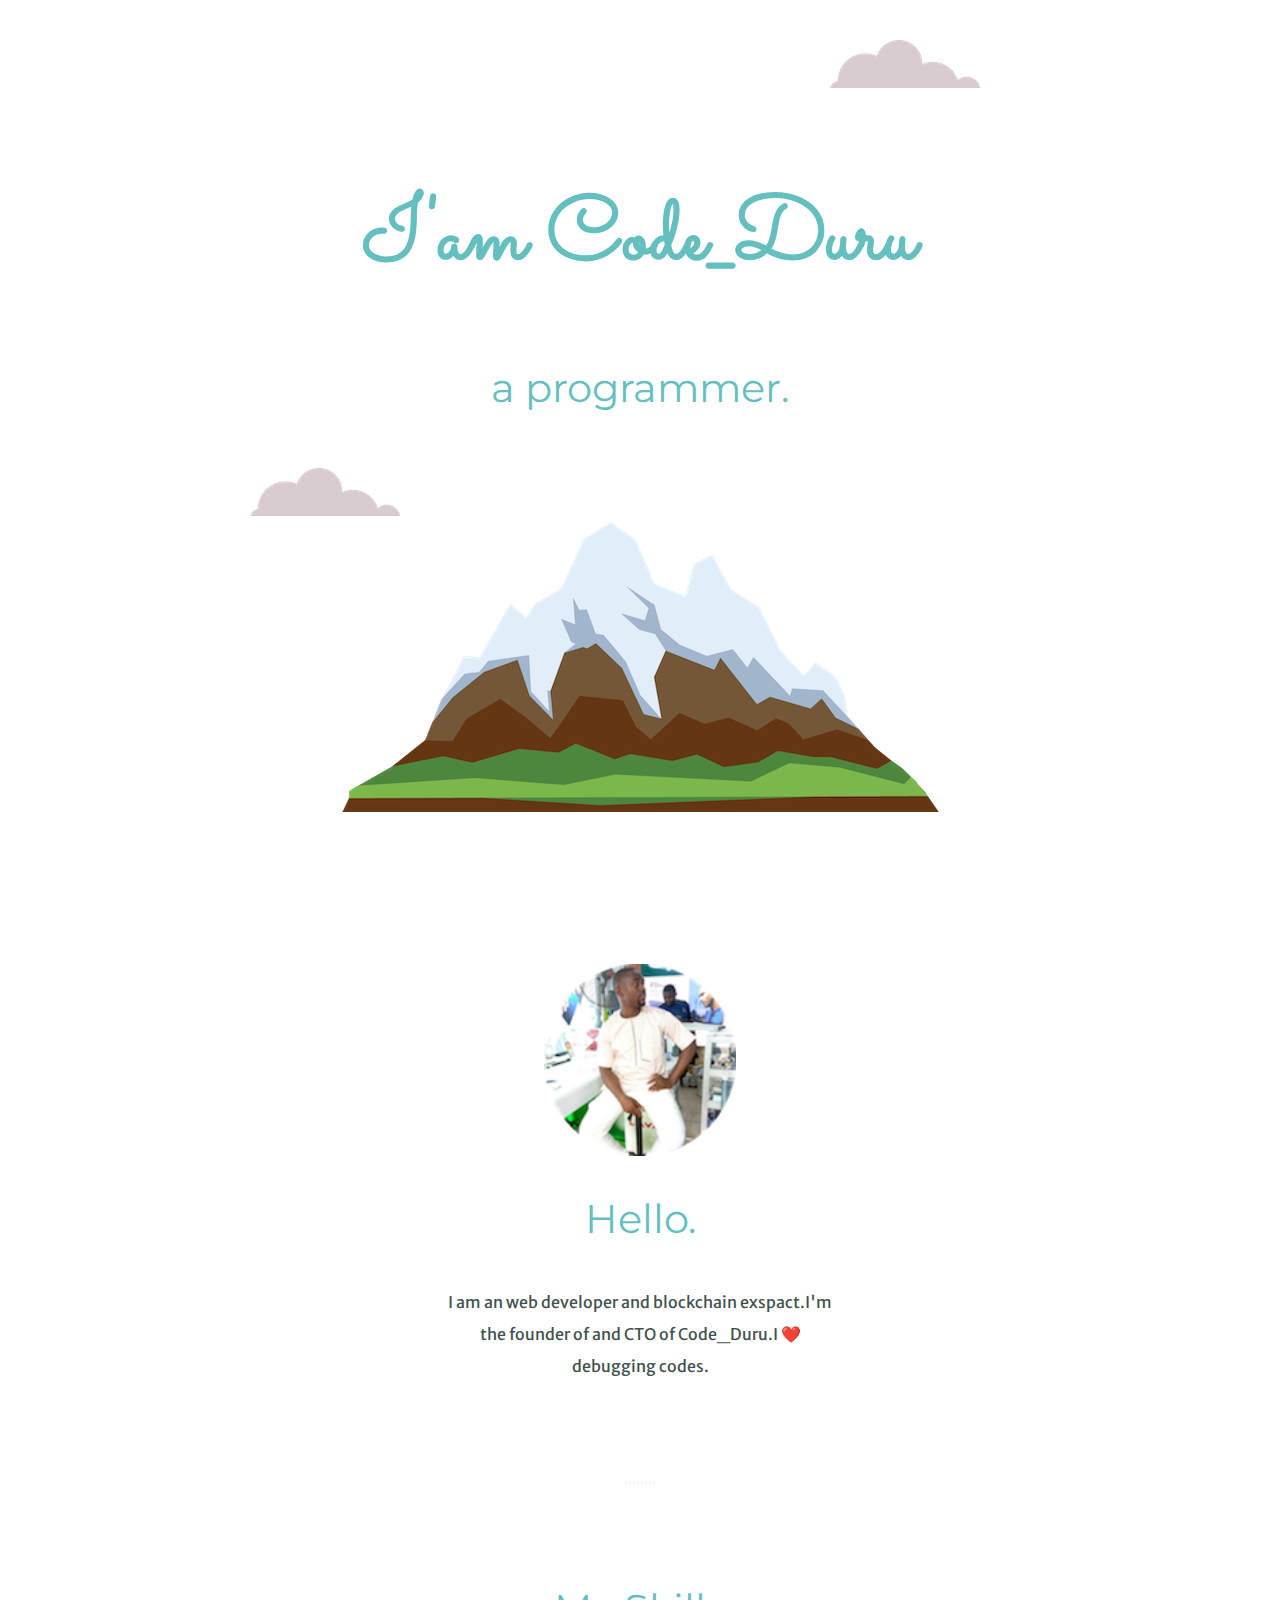
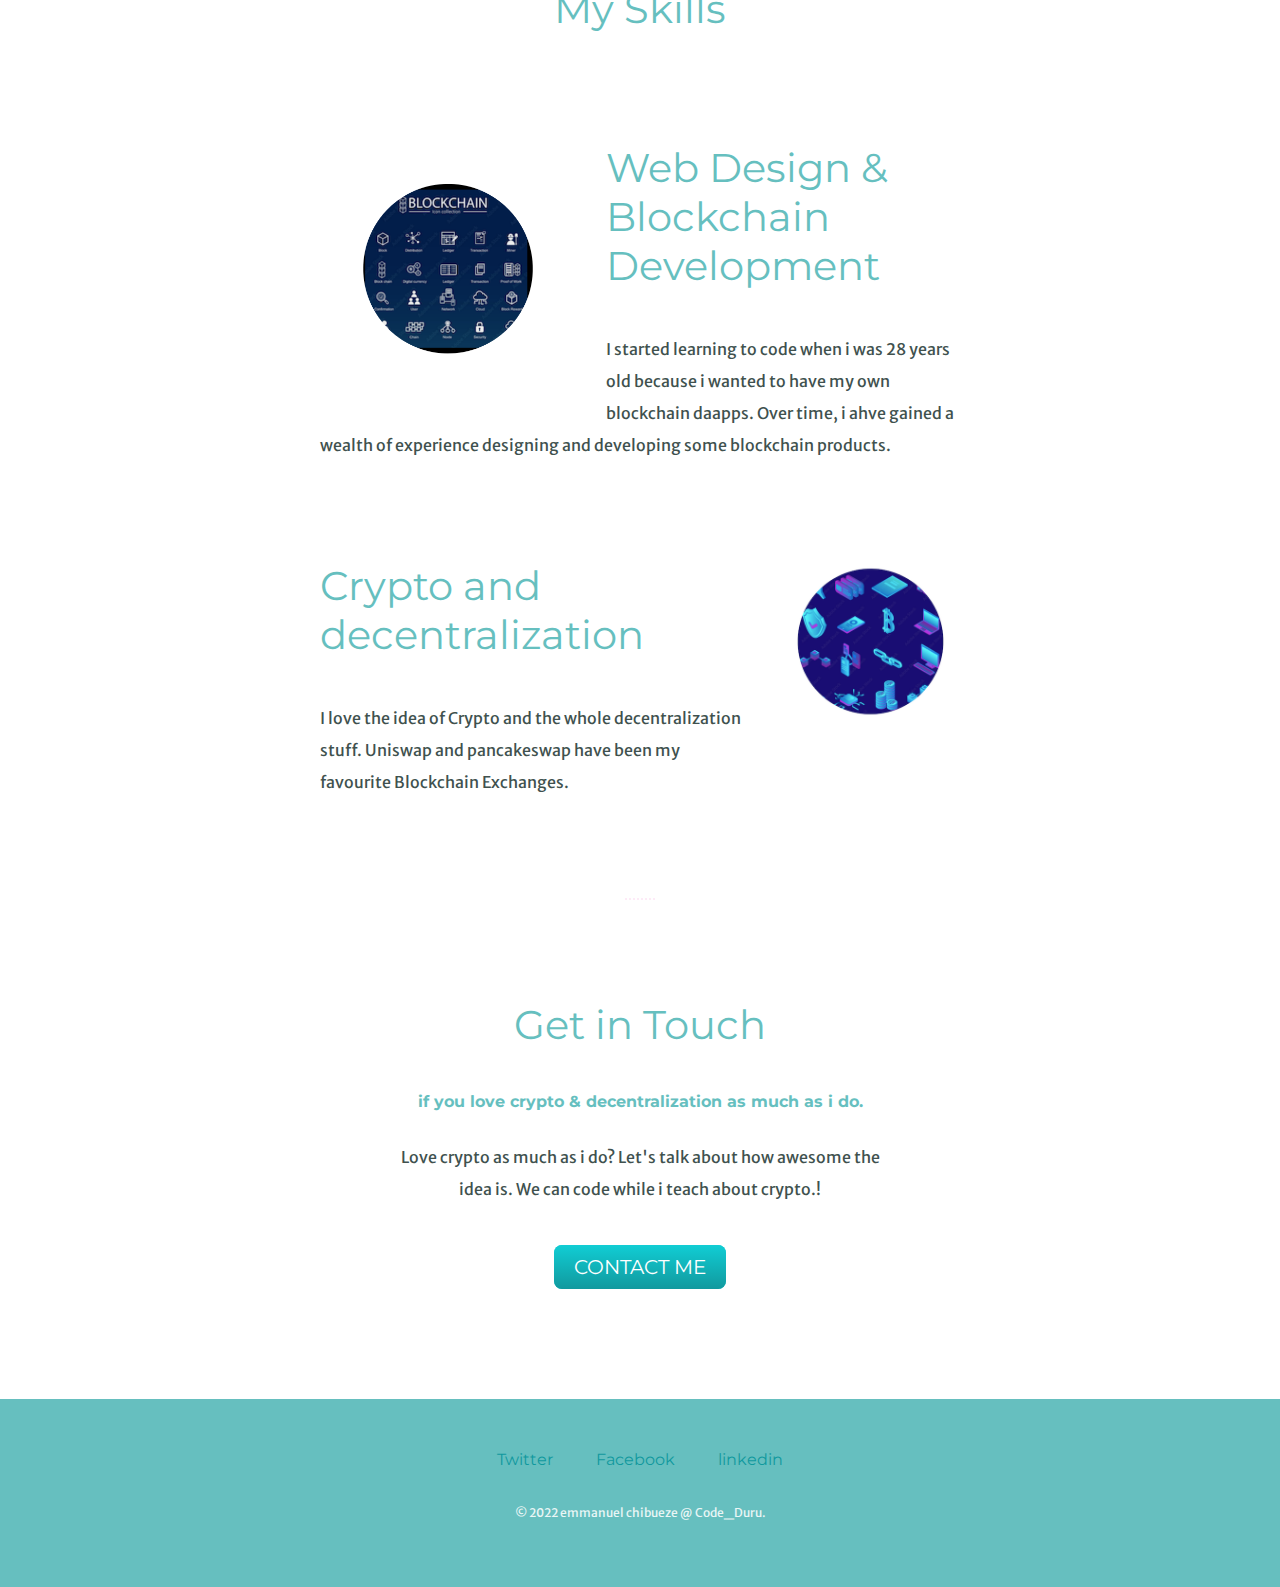
<file: CSS-My-Site-master/index.html>
<!DOCTYPE html>
<html lang="en">

<head>
  <meta charset="UTF-8">
  <meta name="viewport" content="width=device-width, initial-scale=1.0">
  <meta http-equiv="X-UA-Compatible" content="ie=edge">
  <title>code_duru</title>
  <link rel="stylesheet" href="css/styles.css">
  <link rel="favicon" href="favicon.ico?v=2">
  <link rel="preconnect" href="https://fonts.googleapis.com">
  <link rel="preconnect" href="https://fonts.gstatic.com" crossorigin>
  <link href="https://fonts.googleapis.com/css2?family=Merriweather+Sans&family=Montserrat&family=Sacramento&display=swap" rel="stylesheet">
</head>

<body>
  <div class="top-container">
    <img class="top-cloud" src="images/cloud.png" alt="cloud-image">
    <h1>I'am Code_Duru</h1>
    <h2> a programmer.</h2>
    <img class="bottom-cloud" src="images/cloud.png" alt="cloud-image">
    <img src="images/mountain.png" alt="cloud-image">
  </div>
  <div class="middle-container">
    <div class="profile">
      <img class="duru-1" src="images/duruzi.jpeg2.png" alt="">
      <h2>Hello.</h2>
      <p class="intro">I am an web developer and blockchain exspact.I'm the founder of and CTO of Code_Duru.I ❤️ debugging codes.</p>
    </div>
    <hr>
    <div class="skills">
      <h2>My Skills</h2>
      <div class="skill-row">
        <img class="row-img"src="images/2.png" alt="">
        <h2>Web Design & Blockchain Development</h2>
        <p class="clear-text">I started learning to code when i was 28 years old because i wanted to have my own blockchain daapps. Over time, i ahve gained a wealth of experience designing and developing some blockchain products.</p>

      </div>
      <div class="skill-row">
        <img class="code-img" src="images/decentralize.png" alt="">
        <h2>Crypto and decentralization</h2>
        <p class="clear-text2">I love the idea of Crypto and the whole decentralization stuff. Uniswap and pancakeswap have been my favourite Blockchain Exchanges.</p>
      </div>
    </div>
    <hr>
    <div class="contact-me">
      <h2 class="get">Get in Touch</h2>
      <h3>if you love crypto & decentralization as much as i do.</h3>
      <p class="crypto-love">Love crypto as much as i do? Let's talk about how awesome the idea is. We can code while i teach about crypto.! </p>
      <a class="btn" href="mailto:mail.emmanuelchibueze21@gmail.com">CONTACT ME</a>
    </div>
  </div><br>
  <div class="bottom-container">

    <a class="footer-link" href="https://twitter.com/chibu_vami">Twitter</a>
    <a class="footer-link" href="https://web.facebook.com/emmanuel.chibueze.520">Facebook</a>
    <a class="footer-link" href="https://www.linkedin.com/in/emmanuel-chibueze-61895b158/">linkedin</a>
    <p class="footala">© 2022 emmanuel chibueze @ Code_Duru.</p>
  </div>


</body>

</html>
</file>
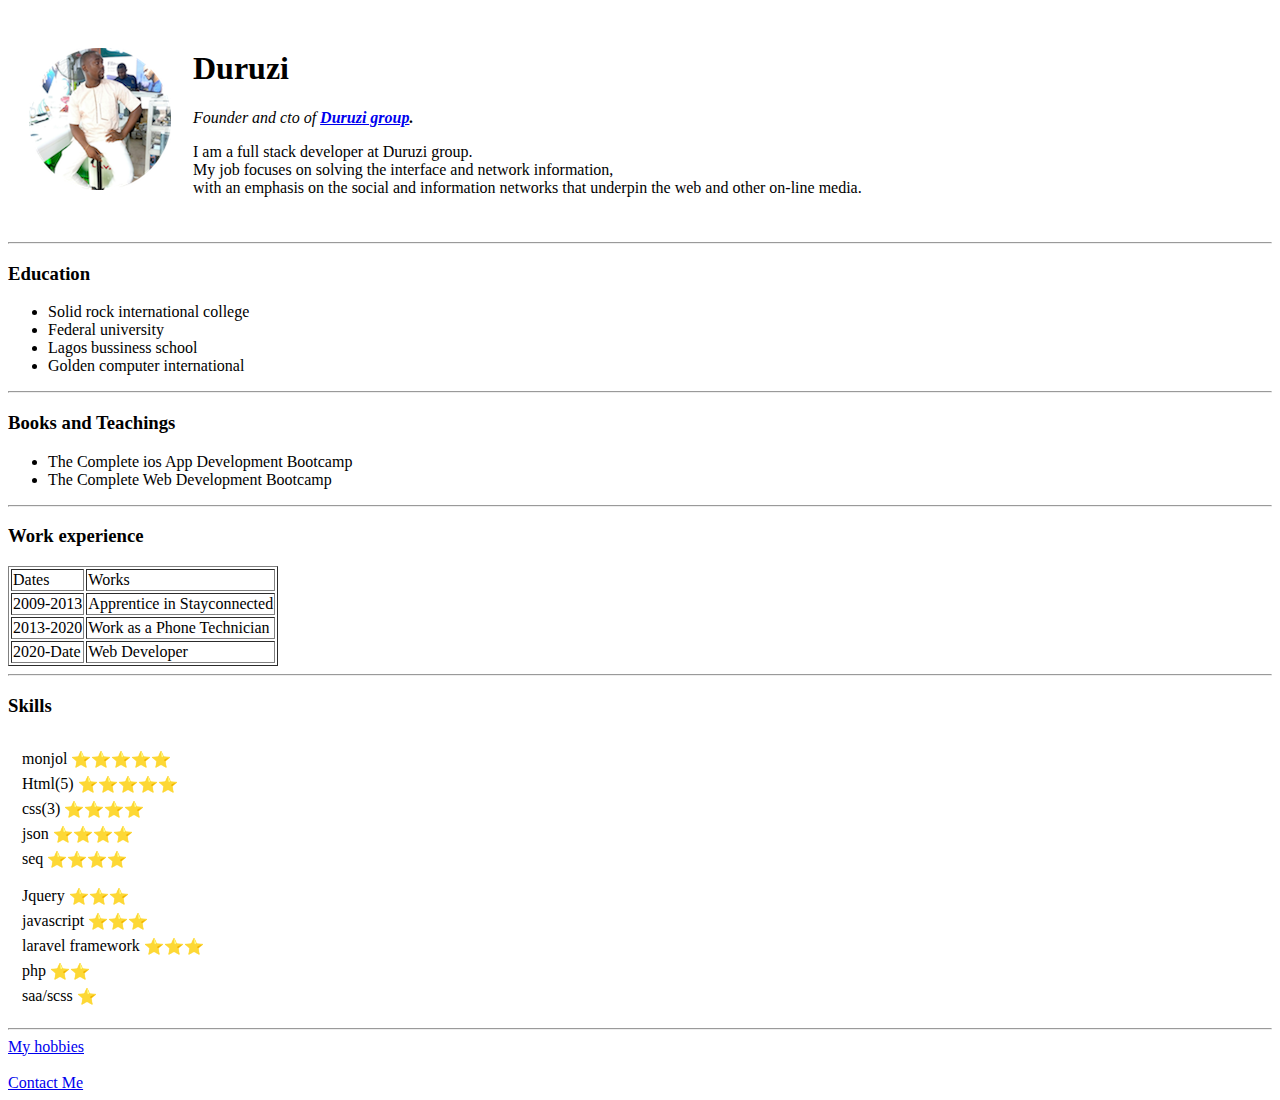
<file: cv-main/index.html>
<!DOCTYPE html>
<html lang="en">

<head>
  <meta charset="UTF-8">
  <meta name="viewport" content="width=device-width, initial-scale=1.0">
  <meta http-equiv="X-UA-Compatible" content="ie=edge">
  <title>Duruzi personal site</title>
</head>

<body>
  <table cellspacing="20">
    <tr>
      <td><img src="images/duruzi.jpeg2.png" alt="emmanuel chibueze picture"></td>
      <td>  <h1>Duruzi</h1>
        <p><em>Founder and cto of <strong><a href="https://www.appbrewery.co">Duruzi group</a>.</strong></em></p>
        <p>I am a full stack developer at Duruzi group.<br />My job focuses on solving the interface and network information, <br />with an emphasis on the social and information networks that underpin the web and other on-line media.  </p></td>
    </tr>
  </table>
  <hr />
  <h3>Education</h3>
  <ul>
    <li>Solid rock international college</li>
    <li>Federal university</li>
    <li>Lagos bussiness school </li>
    <li>Golden computer international</li>
  </ul>
  <hr>
  <h3>Books and Teachings</h3>
  <ul>
    <li>The Complete ios App Development Bootcamp</li>
    <li>The Complete Web Development Bootcamp</li>
  </ul>
  <hr>
  <h3>Work experience</h3>
  <table border="1px">
    <thead>
      <tr>
        <td>Dates</td>
        <td>Works</td>
      </tr>
      <tbody>
        <tr>
          <td>2009-2013</td>
          <td>Apprentice in Stayconnected</td>
        </tr>
        <tr>
          <td>2013-2020</td>
          <td>Work as a Phone Technician</td>
        </tr>
        <tr>
          <td>2020-Date</td>
          <td>Web Developer</td>
        </tr>
      </tbody>
    </thead>
  </table>
  <hr>
<h3>Skills</h3>
<table cellspacing="10px">
  <tr>
    <td>
      <table>
        <tr>
          <td>monjol</td>
          <td>⭐⭐⭐⭐⭐</td>
        </tr>
      </table>
      <table>
        <tr>
          <td>Html(5)</td>
          <td>⭐⭐⭐⭐⭐</td>
        </tr>
      </table>
      <table>
        <tr>
          <td>css(3)</td>
          <td>⭐⭐⭐⭐</td>
        </tr>
      </table>
      <table>
        <tr>
          <td>json</td>
          <td>⭐⭐⭐⭐</td>
        </tr>
      </table>
      <table>
          <tr>
            <td>seq</td>
            <td>⭐⭐⭐⭐</td>
          </tr>
        </table>
    </td>
  </tr>
  <tr>
    <td>
      <table>
        <tr>
          <td>Jquery</td>
          <td>⭐⭐⭐</td>
        </tr>
      </table>
      <table>
          <tr>
            <td>javascript</td>
            <td>⭐⭐⭐</td>
          </tr>
        </table>
        <table>
          <tr>
            <td>laravel framework</td>
            <td>⭐⭐⭐</td>
          </tr>
        </table>
        <table>
          <tr>
            <td>php</td>
            <td>⭐⭐</td>
          </tr>
        </table>
        <table>
            <tr>
              <td>saa/scss</td>
              <td>⭐</td>
            </tr>
          </table>

    </td>
  </tr>
</table>
  <hr>
    <a href="hobbies.html">My hobbies</a>
    <br>
    <br>
  <a href="contact-me.html">Contact Me</a>
</body>

</html>
</file>
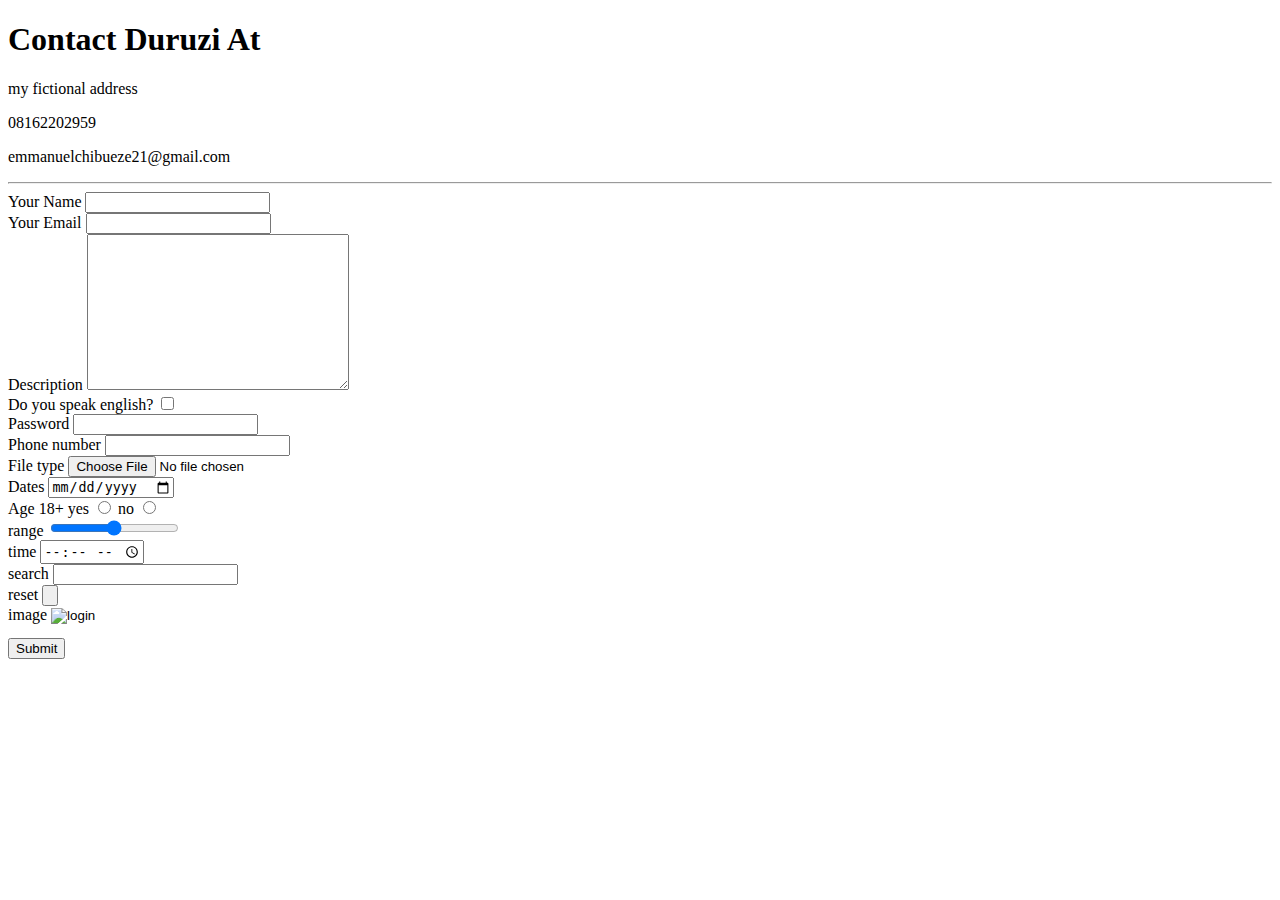
<file: cv-main/contact-me.html>
<!DOCTYPE html>
<html lang="en">
<head>
  <meta charset="UTF-8">
  <meta name="viewport" content="width=device-width, initial-scale=1.0">
  <meta http-equiv="X-UA-Compatible" content="ie=edge">
  <title>Contact-Me</title>
</head>
<body>
<h1>Contact Duruzi At</h1>
<p>my fictional address</p>
<p>08162202959</p>
<p>emmanuelchibueze21@gmail.com</p>
<hr>


<form action="mailto:emmanuelchibueze21@gmail.com" method="post" enctype="text/plain">
  <label>Your Name</label>
  <input type="text" name="" value=""><br>
  <label>Your Email</label>
  <input type="text" name="" value=""><br>
  <label>Description</label>
  <textarea name="name" rows="10" cols="30"></textarea><br>
  <label>Do you speak english?</label>
  <input type="checkbox" name="" value=""><br>
  <label>Password</label>
  <input type="password" name="" value=""><br>
  <label>Phone number</label>
  <input type="phone number" name="" value=""><br>
  <label>File type</label>
  <input type="file" name="" value=""><br>
  <label>Dates</label>
  <input type="date" name="" value=""><br>
  <label>Age 18+ yes</label>
  <input type="radio" name="" value="">
  <label> no</label>
  <input type="radio" name="" value=""><br>
  <label>range</label>
  <input type="range" name="" value><br>
  <label>time</label>
  <input type="time" name="" value><br>
  <label>search</label>
  <input type="search" name="" value><br>
  <label>reset</label>
  <input type="reset" name="" value><br>
  <label>image</label>
  <input type="image" name="" width="100" height="30" alt="login" src="https://raw.githubusercontent.com/mdn/learning-area/master/html/forms/image-type-example/login.png"><br>
  <button type="button" name="button">Submit</button>

</form>
</body>
</html>
</file>
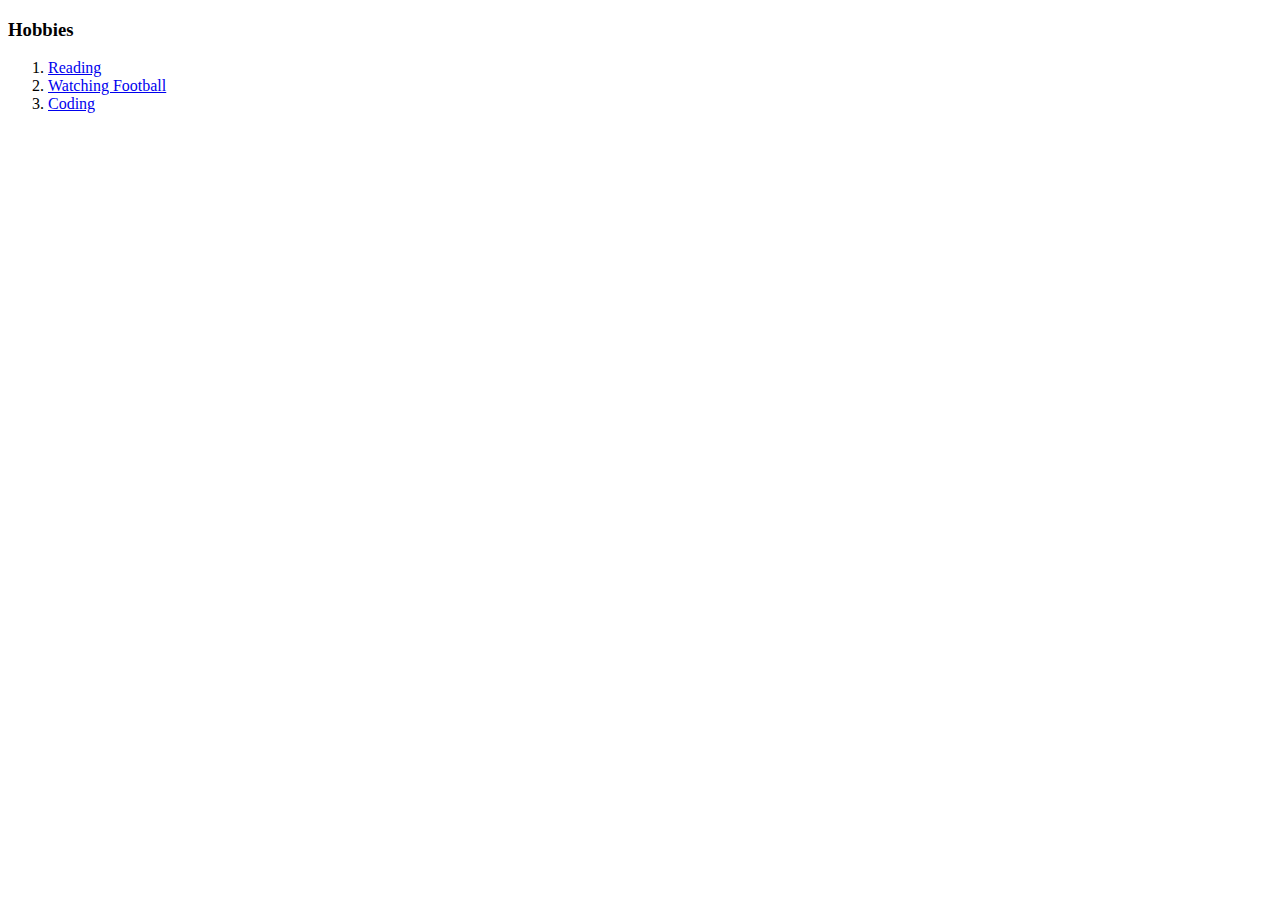
<file: cv-main/hobbies.html>
<!DOCTYPE html>
<html lang="en">
<head>
  <meta charset="UTF-8">
  <meta name="viewport" content="width=device-width, initial-scale=1.0">
  <meta http-equiv="X-UA-Compatible" content="ie=edge">
  <title>my hobbies</title>
</head>
<body>
  <h3>Hobbies</h3>
  <ol>
    <li><a href="https://www.scribd.com/">Reading</a></li>
    <li><a href="https://www.youtube.com/results?search_query=arsenal+vs+manchester+united">Watching Football</a></li>
    <li><a href="https://www.pluralsight.com/">Coding</a></li>
  </ol>
</body>
</html>
</file>
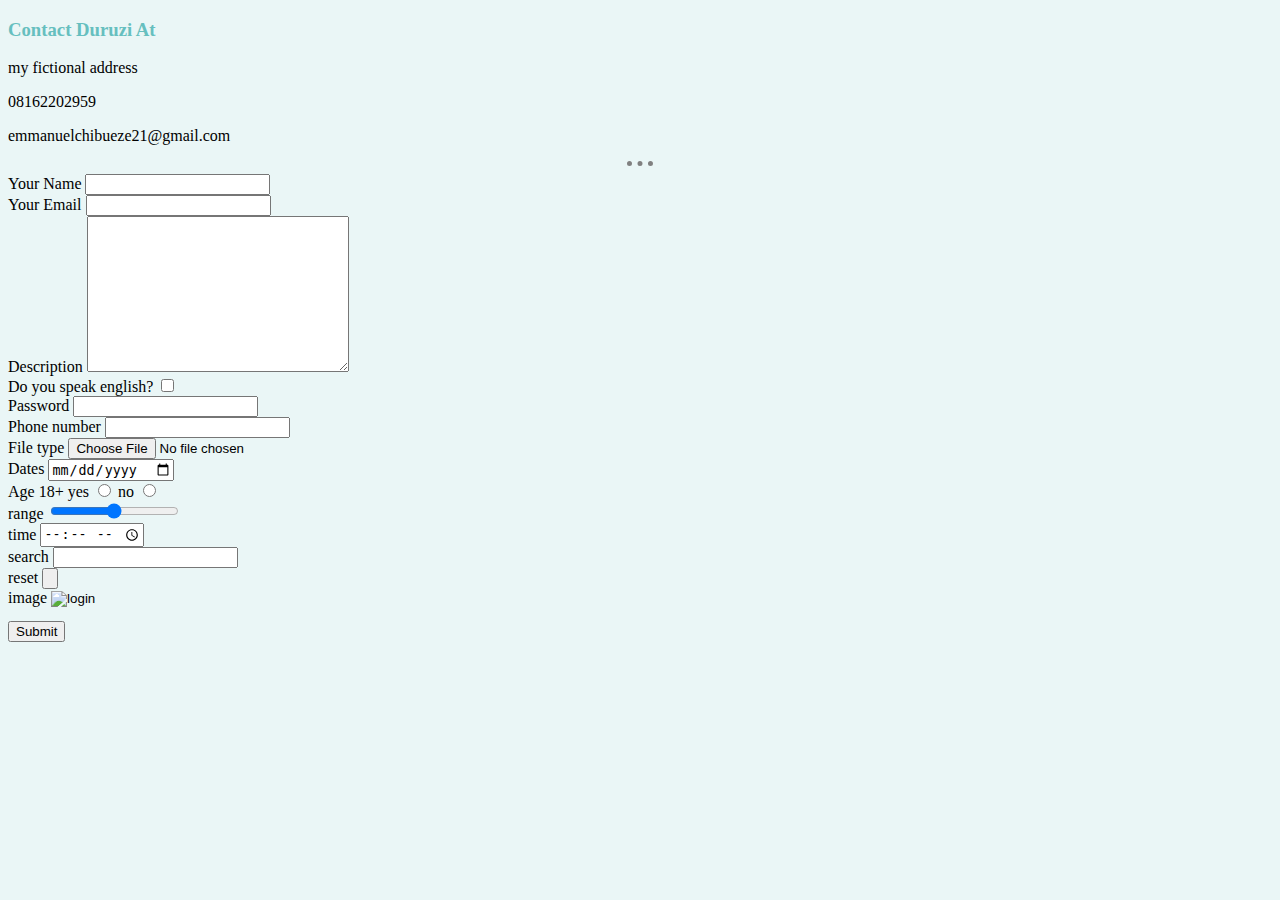
<file: 01-web-development-master/html personal site/contact-me.html>
<!DOCTYPE html>
<html lang="en">
<head>
  <meta charset="UTF-8">
  <meta name="viewport" content="width=device-width, initial-scale=1.0">
  <meta http-equiv="X-UA-Compatible" content="ie=edge">
  <title>Contact-Me</title>
  <link rel="stylesheet" href="css/styles.css">
</head>
<body>
<h3>Contact Duruzi At</h3>
<p>my fictional address</p>
<p>08162202959</p>
<p>emmanuelchibueze21@gmail.com</p>
<hr>


<form action="mailto:emmanuelchibueze21@gmail.com" method="post" enctype="text/plain">
  <label>Your Name</label>
  <input type="text" name="" value=""><br>
  <label>Your Email</label>
  <input type="text" name="" value=""><br>
  <label>Description</label>
  <textarea name="name" rows="10" cols="30"></textarea><br>
  <label>Do you speak english?</label>
  <input type="checkbox" name="" value=""><br>
  <label>Password</label>
  <input type="password" name="" value=""><br>
  <label>Phone number</label>
  <input type="phone number" name="" value=""><br>
  <label>File type</label>
  <input type="file" name="" value=""><br>
  <label>Dates</label>
  <input type="date" name="" value=""><br>
  <label>Age 18+ yes</label>
  <input type="radio" name="" value="">
  <label> no</label>
  <input type="radio" name="" value=""><br>
  <label>range</label>
  <input type="range" name="" value><br>
  <label>time</label>
  <input type="time" name="" value><br>
  <label>search</label>
  <input type="search" name="" value><br>
  <label>reset</label>
  <input type="reset" name="" value><br>
  <label>image</label>
  <input type="image" name="" width="100" height="30" alt="login" src="https://raw.githubusercontent.com/mdn/learning-area/master/html/forms/image-type-example/login.png"><br>
  <button type="button" name="button">Submit</button>

</form>
</body>
</html>
</file>
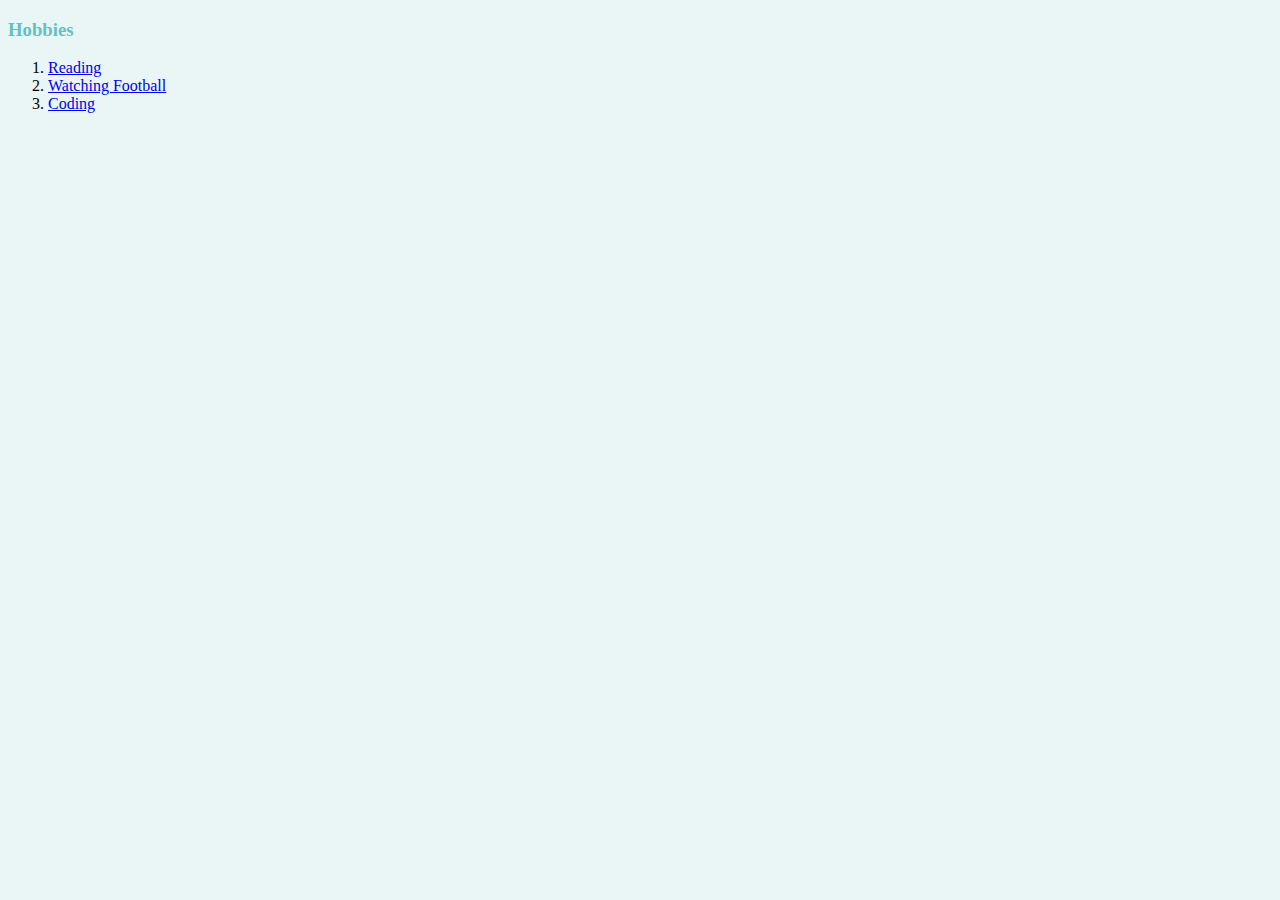
<file: 01-web-development-master/html personal site/hobbies.html>
<!DOCTYPE html>
<html lang="en">
<head>
  <meta charset="UTF-8">
  <meta name="viewport" content="width=device-width, initial-scale=1.0">
  <meta http-equiv="X-UA-Compatible" content="ie=edge">
  <title>my hobbies</title>
  <link rel="stylesheet" href="css/styles.css">
</head>
<body>
  <h3>Hobbies</h3>
  <ol>
    <li><a href="https://www.scribd.com/">Reading</a></li>
    <li><a href="https://www.youtube.com/results?search_query=arsenal+vs+manchester+united">Watching Football</a></li>
    <li><a href="https://www.pluralsight.com/">Coding</a></li>
  </ol>
</body>
</html>
</file>
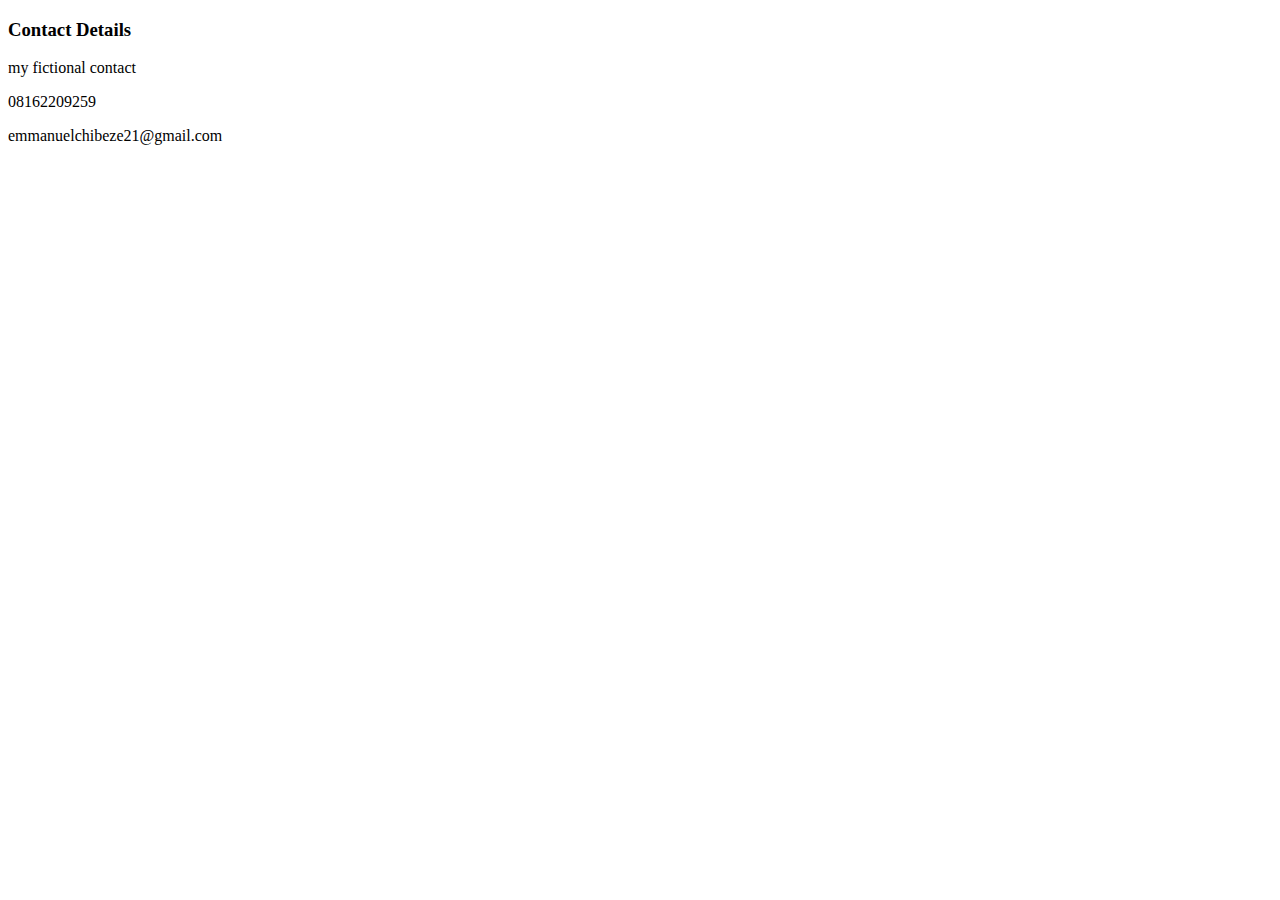
<file: 01-web-development-master/vscode/contact-us.html>
<!DOCTYPE html>
<html lang="en">
<head>
      <meta charset="UTF-8">
      <meta http-equiv="X-UA-Compatible" content="IE=edge">
      <meta name="viewport" content="width=device-width, initial-scale=1.0">
      <title>Contact-us</title>
</head>
<body>
     <h3>Contact Details</h3>
     <p>my fictional contact</p>
     <p>08162209259</p>
     <p>emmanuelchibeze21@gmail.com</p>
     <form action=""></form>
</body>
</html>
</file>
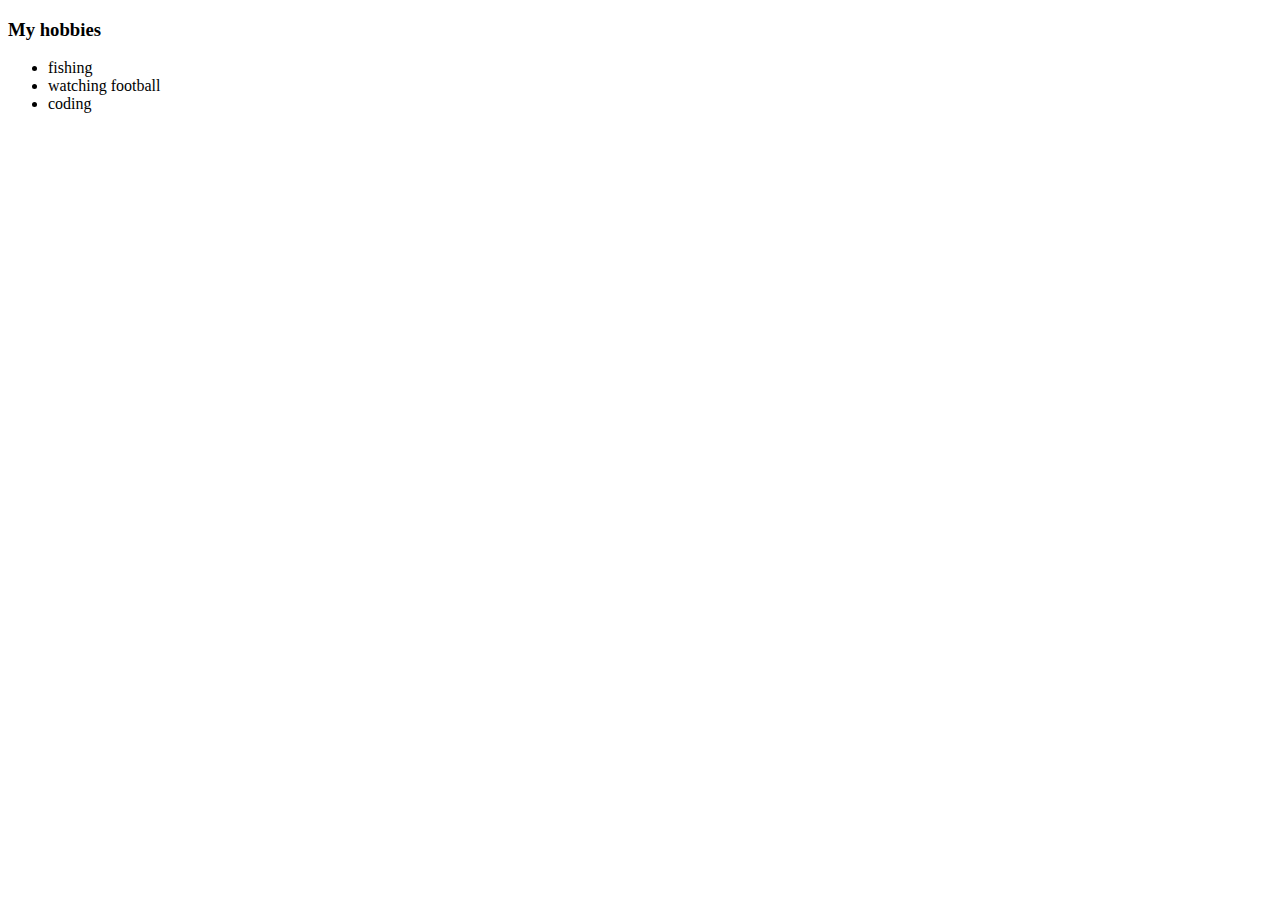
<file: 01-web-development-master/vscode/hobbies.html>
<!DOCTYPE html>
<html lang="en">
<head>
      <meta charset="UTF-8">
      <meta http-equiv="X-UA-Compatible" content="IE=edge">
      <meta name="viewport" content="width=device-width, initial-scale=1.0">
      <title>hobbies</title>
</head>
<body>
      <h3>My hobbies</h3>
      <ul>
            <li>fishing</li>
            <li>watching football</li>
            <li>coding</li>
      </ul>
</body>
</html>
</file>
<file: CSS-My-Site-master/css/styles.css>
body {
  margin: 0;
  text-align: center;
  font-family: 'Merriweather Sans', sans-serif;
  color: #40514e;
}
div {
  background-color: #ffff;
}

p{
  line-height: 2;
}
h1 {
  margin: 3.13rem auto 0 auto;
  font-family: 'Sacramento', cursive;
  font-size: 90px;
  color: #66bfbf;
  line-height: 2;
}

h2 {
  font-family: 'Montserrat', sans-serif;
  font-size: 2.5rem;
  color: #66bfbf;
  font-weight: normal;
  padding-bottom: 10px;
}

h3 {
  font-family: 'Montserrat', sans-serif;
  color: #66bfbf;
  font-size: 1rem;
  margin-top: 2rem;

}
hr{
  border: dotted 2px;
  border-bottom: none;
  width: 2%;
  margin: 100px auto;
  border-color: #FDEBF7;

}

a{
  text-decoration: none;
  color: #11999e;
  font-family: 'Montserrat', sans-serif;
  margin: 10px 20px;

}

a:hover{
  color: #eaf6f6;
}

.duru-1{
  width: 15%;
  margin-top: 3rem;
}

.top-container {
  background-color: #ffff;
  position: relative;
  padding-top: 100px;
}

.middle-container{
  margin: 100px 0;
}



.top-cloud {
  position: absolute;
  right: 300px;
  top: 40px;
}

.bottom-cloud {
  position: absolute;
  bottom: 300px;
  left: 250px;
}
.skill-row{
  width: 50%;
margin: 100px auto 100px auto;
text-align: left;

}
.row-img{
  width: 40%;
  float: left;
  margin-right: 30px;
}
.code-img{
  width: 28%;
  float: right;
  margin-left: 30px;
}

.bottom-container{
  background-color: #66bfbf;
  padding: 50px 0 30px;
}


.intro{
  width: 30%;
  margin: auto;
}
.crypto-love{
  width: 40%;
  margin: 30px auto 50px;
}

.footala{
  color: #eaf6f6;
  font-size: 0.75rem;
  padding: 20px 0;
}

.btn {
  background: #11cdd4;
  background-image: -webkit-linear-gradient(top, #11cdd4, #11999e);
  background-image: -moz-linear-gradient(top, #11cdd4, #11999e);
  background-image: -ms-linear-gradient(top, #11cdd4, #11999e);
  background-image: -o-linear-gradient(top, #11cdd4, #11999e);
  background-image: linear-gradient(to bottom, #11cdd4, #11999e);
  -webkit-border-radius: 8;
  -moz-border-radius: 8;
  border-radius: 8px;
  font-family: 'Montserrat', sans-serif;
  color: #ffffff;
  font-size: 20px;
  padding: 10px 20px 10px 20px;
  text-decoration: none;
}

.btn:hover {
  background: #30e3cb;
  background-image: -webkit-linear-gradient(top, #30e3cb, #2bc4ad);
  background-image: -moz-linear-gradient(top, #30e3cb, #2bc4ad);
  background-image: -ms-linear-gradient(top, #30e3cb, #2bc4ad);
  background-image: -o-linear-gradient(top, #30e3cb, #2bc4ad);
  background-image: linear-gradient(to bottom, #30e3cb, #2bc4ad);
  text-decoration: none;
}
</file>
<file: 01-web-development-master/html personal site/css/styles.css>
body{
  background-color: #EAF6F6;
}
hr{
  border-style: none;
  border-top-style: dotted;
  border-color: grey;
  border-width: 5px;
  width: 2%;
}

  h1{
  color: #66BFBF;
}
h3{
  color: #66BFBF;
}
</file>
